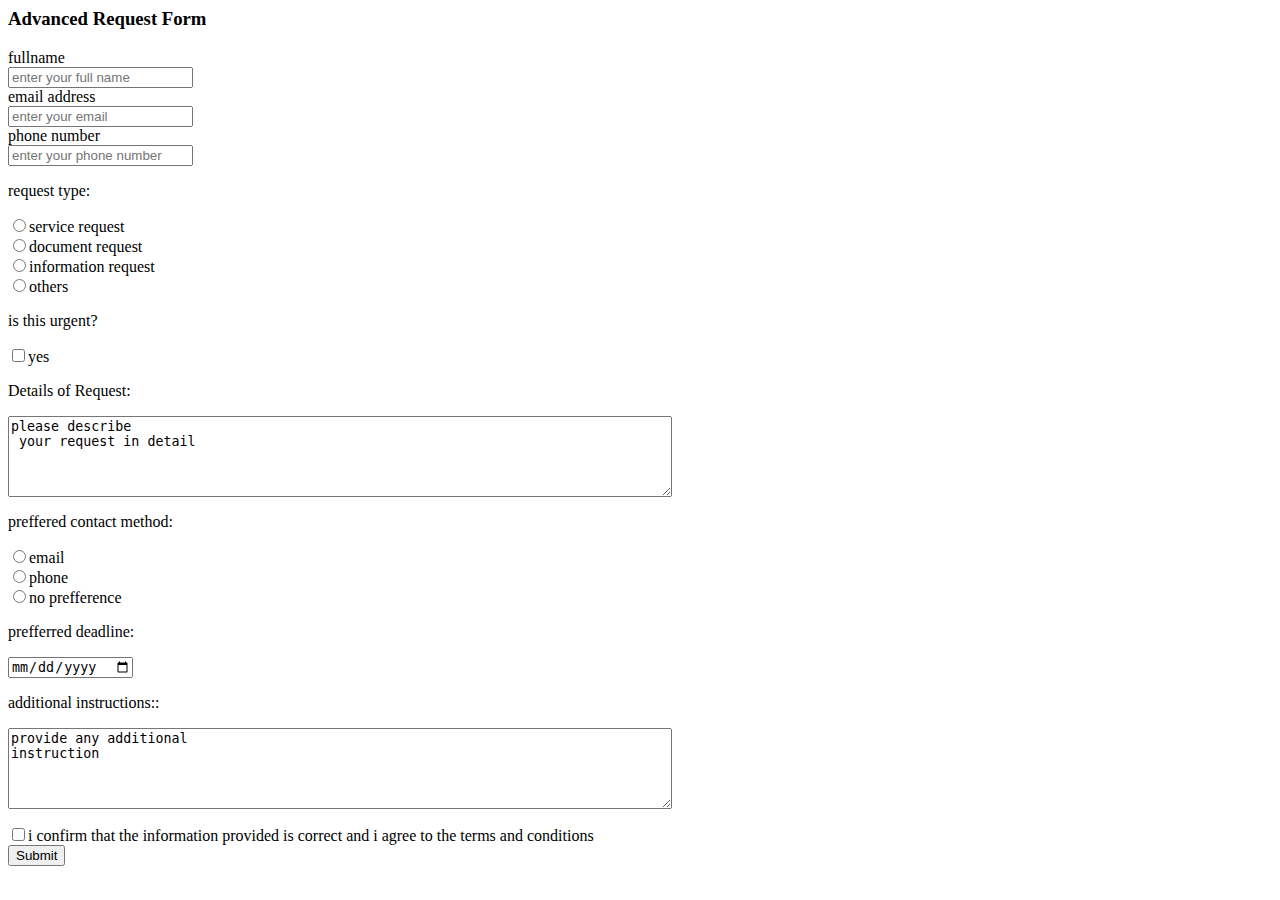
<file: acti.html>
<!DOCTYOE html>
<html>

<title>form</title>

<h3> Advanced Request Form</h3>

<label>fullname<label><br>
<input type="text" placeholder="enter your full name"><br>


<label>email address<label><br>
<input type="text" placeholder="enter your email"><br>

<label>phone number<label><br>
<input type="text" placeholder="enter your phone number">

<p>request type:</p>

<input type="radio"
<label>service request</label><br>

<input type="radio"
<label>document request</label><br>

<input type="radio"
<label>information request</label><br>

<input type="radio"
<label>others</label><br>

<p>is this urgent?</p>

<input type="checkbox"
<label>yes</label><br>

<p>Details of Request:</p>
<textarea rows="5" cols="80">please describe
 your request in detail</textarea>


<p>preffered contact method:</p>

<input type="radio"
<label>email</label><br>

<input type="radio"
<label>phone</label><br>

<input type="radio"
<label>no prefference</label><br>

<p>prefferred deadline:</p>


<input type="date"<br>


<p>additional instructions::</p>
<textarea rows="5" cols="80">provide any additional 
instruction</textarea>

<p></p>

<input type="checkbox"
<label>i confirm that the information provided is correct and
 i agree to the terms and conditions </label><br>

<input type="submit"
</form>
</file>
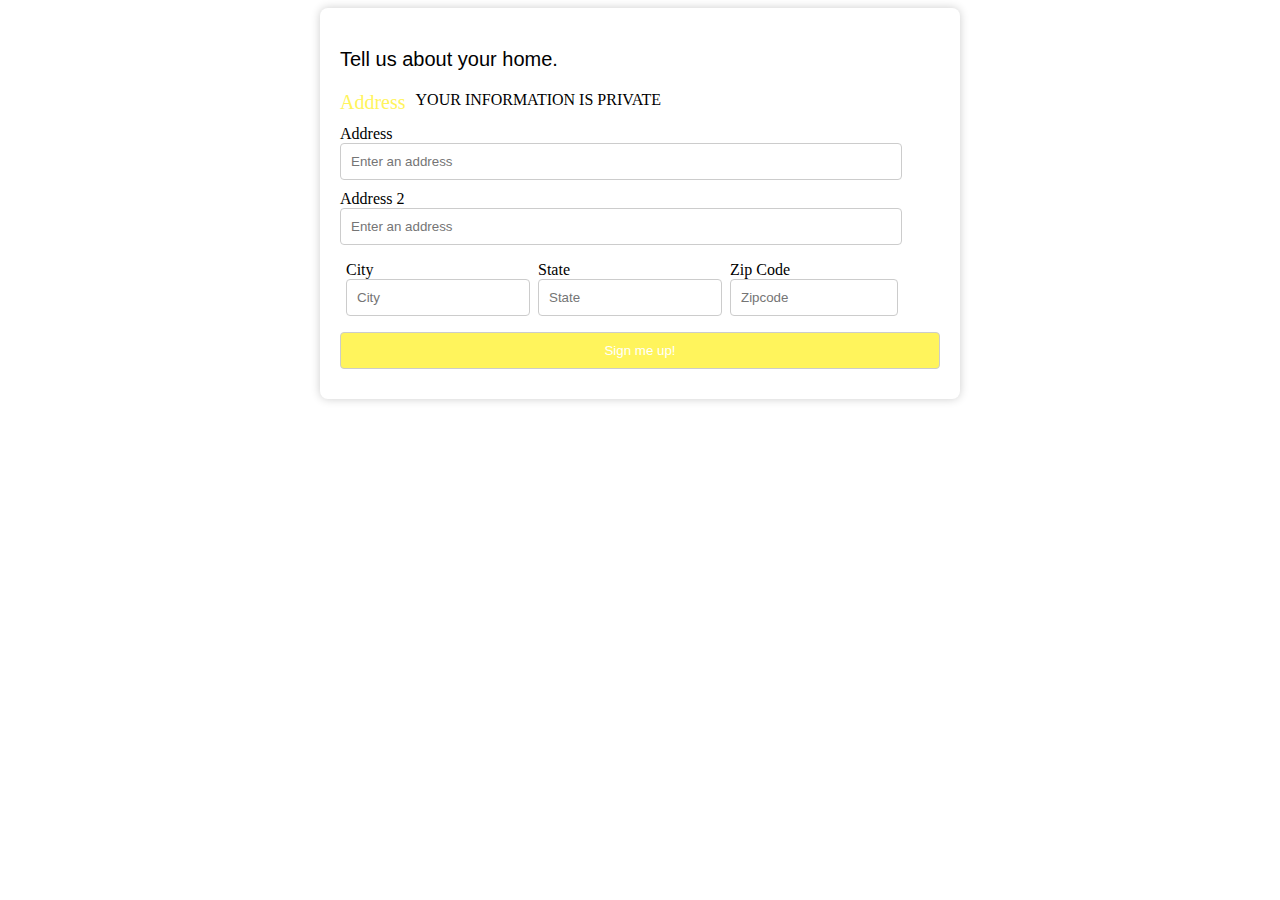
<file: Activity 2.html>
<!DOCTYPE html>
	<head>
	<title>kulet</title>

	<style>

	.add {
		float:left;
		margin-right:10px;
		color: #fff45c;
		font-size:20px;
	}

	.city {
		float:left;
		width:30%;
		padding:3px;
		margin:3px
	}

	.state	{
		float:left;
		width:30%;
		padding:3px;
		margin:3px
	}

	.zip {
		float:left;
		width:27%;
		padding:3px;
		margin:3px
	}

	form {
	background-color： #fff;
	width:600px;
	margin: 0 auto;
	padding: 20px;
	border-radius: 8px;
	box-shadow: 0 0 10px rgba(0, 0, 0, 0.2);
	}

	input {
	width:90%;
	padding: 10px;
	margin-bottom: 10px;
	border:1px solid #ccc;
	border-radius: 4px;
	}

	input[type="button"] {
	width: 100%;
	padding: 10px;
	background-color: #fff45c;
	color: white;
	cursor: pointer;
	}

	input[type="buttom"] :hover {
	background-color: #fff45c;

}

</style>
</head>
<body>

	<div class="divcontainer"><form>

	<p style="font-size:20px; font-family:sans-serif;">Tell us about your home.</p>

	<div class="add">Address</div>
	<p>YOUR INFORMATION IS PRIVATE</p>

	<label>Address</label><br>
	<input type="text" placeholder="Enter an address"><br>

	<label>Address 2</label <br>
	<input type="text" placeholder="Enter an address"><br>

	<div class="city">
	<label>City</label><br>
	<input type="text" placeholder="City">
	</div>

	<div class="state">
	<label>State</label>
	<input type-"text" placeholder="State"><br>
	</div>

	<div class="zip">
	<label>Zip Code</label>
	<input type-"text" placeholder="Zipcode"><br>
	</div>

	<input type="button" value="Sign me up!">
	</form>
	</div>

</head>
</body>
</html>
</file>
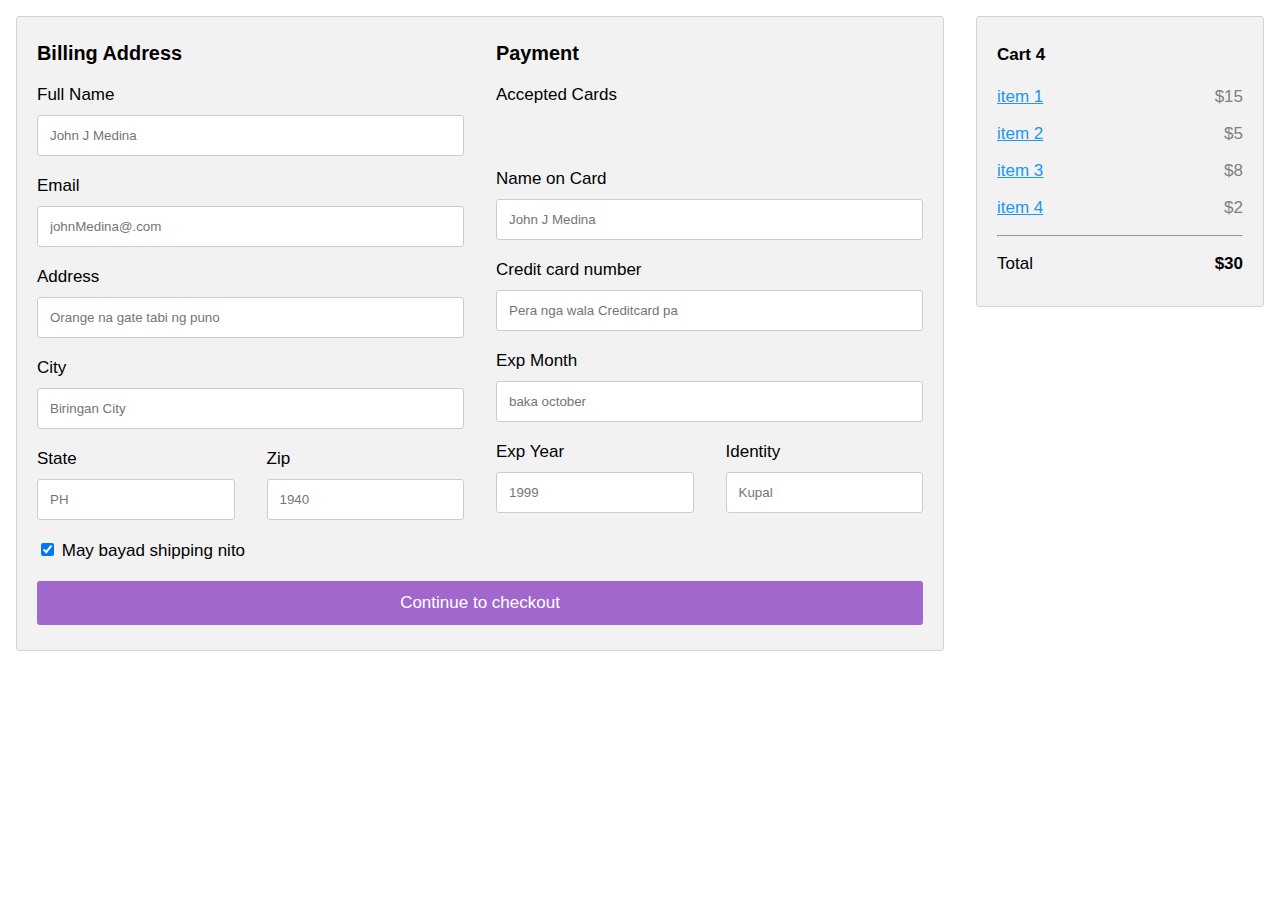
<file: Activity 3.html>
<!DOCTYPE html>
<html>
<title>mii</title>
<head>
<style>
body {
  font-family: Arial;
  font-size: 17px;
  padding: 8px;
}

* {
  box-sizing: border-box;
}

.col-25 {
  -ms-flex: 25%;
  flex: 25%;
}

.col-50 {
  -ms-flex: 50%;
  flex: 50%;
}

.col-75 {
  -ms-flex: 75%;
  flex: 75%;
}

.row {
  display: -ms-flexbox;
  display: flex;
  -ms-flex-wrap: wrap; 
  flex-wrap: wrap;
  margin: 0 -16px;
}



.col-25 {
  padding: 0 16px;
}
.col-50 {
  padding: 0 16px;
}
.col-75 {
  padding: 0 16px;
}

.container {
  background-color: #f2f2f2;
  padding: 5px 20px 15px 20px;
  border: 1px solid lightgrey;
  border-radius: 3px;
}

input[type=text] {
  width: 100%;
  margin-bottom: 20px;
  padding: 12px;
  border: 1px solid #ccc;
  border-radius: 3px;
}

label {
  margin-bottom: 10px;
  display: block;
}

.container1 {
  margin-bottom: 20px;
  padding: 7px 0;
  font-size: 24px;
}

.button {
  background-color: #a267cc;
  color: white;
  padding: 12px;
  margin: 10px 0;
  border: none;
  width: 100%;
  border-radius: 3px;
  cursor: pointer;
  font-size: 17px;
}

.button:hover {
  background-color: #a267cc;;
}

a {
  color: #2196F3
 }
}

hr {
  border: 1px solid lightgrey;
}

span.price {
  float: right;
  color: grey;
}

</style>
</head>
<body>

<div class="row">
  <div class="col-75">
    <div class="container">
      
        <div class="row">
          <div class="col-50">
            <h3>Billing Address</h3>
            <label for="fname">Full Name</label>
            <input type="text" id="fname" name="firstname" placeholder="John J Medina">

            <label for="email"> Email</label>
            <input type="text" id="email" name="email" placeholder="johnMedina@.com">

            <label for="adr">Address</label>
            <input type="text" id="adr" name="address" placeholder="Orange na gate tabi ng puno">
            
            <label for="city">City</label>
            <input type="text" id="city" name="city" placeholder="Biringan City">

            <div class="row">
              <div class="col-50">
                <label for="state">State</label>
                <input type="text" id="state" name="state" placeholder="PH">
              </div>

              <div class="col-50">
                <label for="zip">Zip</label>
                <input type="text" id="zip" name="zip" placeholder="1940">
              </div>
              
            </div>
          </div>

          <div class="col-50">
            <h3>Payment</h3>
            <label for="fname">Accepted Cards</label><br>
            <div class="container1">

            </div>
            <label for="cname">Name on Card</label>
            <input type="text" id="cname" name="cardname" placeholder="John J Medina">
            <label for="ccnum">Credit card number</label>
            <input type="text" id="ccnum" name="cardnumber" placeholder="Pera nga wala Creditcard pa">
            <label for="expmonth">Exp Month</label>
            <input type="text" id="expmonth" name="expmonth" placeholder="baka october">
            <div class="row">
              <div class="col-50">
                <label for="expyear">Exp Year</label>
                <input type="text" id="expyear" name="expyear" placeholder="1999">
              </div>
              <div class="col-50">
                <label for="cvv">Identity</label>
                <input type="text" id="cvv" name="cvv" placeholder="Kupal">
              </div>
            </div>
          </div>
          
        </div>
        <label>
          <input type="checkbox" checked="checked" name="sameadr"> May bayad shipping nito
        </label>
        <input type="submit" value="Continue to checkout" class="button">
      </form>
    </div>
  </div>
  <div class="col-25">
    <div class="container">
      <h4>Cart <span "style="color:black">4</span></h4>

      <p><a href="#">item 1</a> <span class="price">$15</span></p>
      <p><a href="#">item 2</a> <span class="price">$5</span></p>
      <p><a href="#">item 3</a> <span class="price">$8</span></p>
      <p><a href="#">item 4</a> <span class="price">$2</span></p><hr>

      <p>Total <span class="price" style="color:black"><b>$30</b></span></p>
    </div>
  </div>
</div>

</body>
</html>
</file>
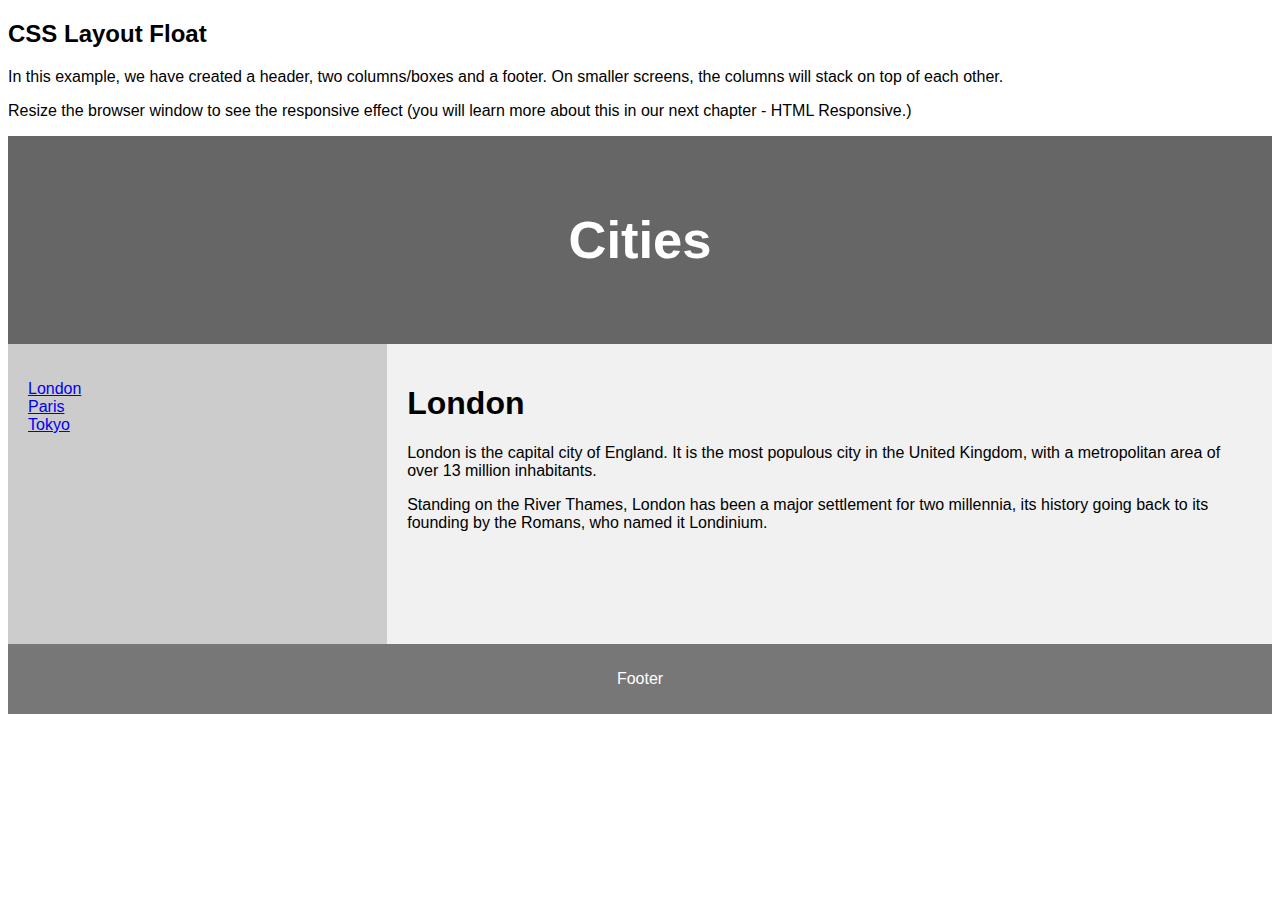
<file: Cities Float 1.2 CSS.html>
<!DOCTYPE html>
<!DOCTYPE html>
<html lang="en">
<head>
<title>CSS Template</title>
<meta charset="utf-8">
<meta name="viewport" content="width=device-width, initial-scale=1">
<style>
* {
  box-sizing: border-box;
}

body {
  font-family: Arial, Helvetica, sans-serif;
}

/* Style the header */
header {
  background-color: #666;
  padding: 30px;
  text-align: center;
  font-size: 35px;
  color: white;
}

/* Create two columns/boxes that floats next to each other */
nav {
  float: left;
  width: 30%;
  height: 300px; /* only for demonstration, should be removed */
  background: #ccc;
  padding: 20px;
}

/* Style the list inside the menu */
nav ul {
  list-style-type: none;
  padding: 0;
}

article {
  float: left;
  padding: 20px;
  width: 70%;
  background-color: #f1f1f1;
  height: 300px; /* only for demonstration, should be removed */
}

/* Clear floats after the columns */
section::after {
  content: "";
  display: table;
  clear: both;
}

/* Style the footer */
footer {
  background-color: #777;
  padding: 10px;
  text-align: center;
  color: white;
}

/* Responsive layout - makes the two columns/boxes stack on top of each other instead of next to each other, on small screens */
@media (max-width: 600px) {
  nav, article {
    width: 100%;
    height: auto;
  }
}
</style>
</head>
<body>

<h2>CSS Layout Float</h2>
<p>In this example, we have created a header, two columns/boxes and a footer. On smaller screens, the columns will stack on top of each other.</p>
<p>Resize the browser window to see the responsive effect (you will learn more about this in our next chapter - HTML Responsive.)</p>

<header>
  <h2>Cities</h2>
</header>

<section>
  <nav>
    <ul>
      <li><a href="#">London</a></li>
      <li><a href="#">Paris</a></li>
      <li><a href="#">Tokyo</a></li>
    </ul>
  </nav>
  
  <article>
    <h1>London</h1>
    <p>London is the capital city of England. It is the most populous city in the  United Kingdom, with a metropolitan area of over 13 million inhabitants.</p>
    <p>Standing on the River Thames, London has been a major settlement for two millennia, its history going back to its founding by the Romans, who named it Londinium.</p>
  </article>
</section>

<footer>
  <p>Footer</p>
</footer>

</body>
</html>
</file>
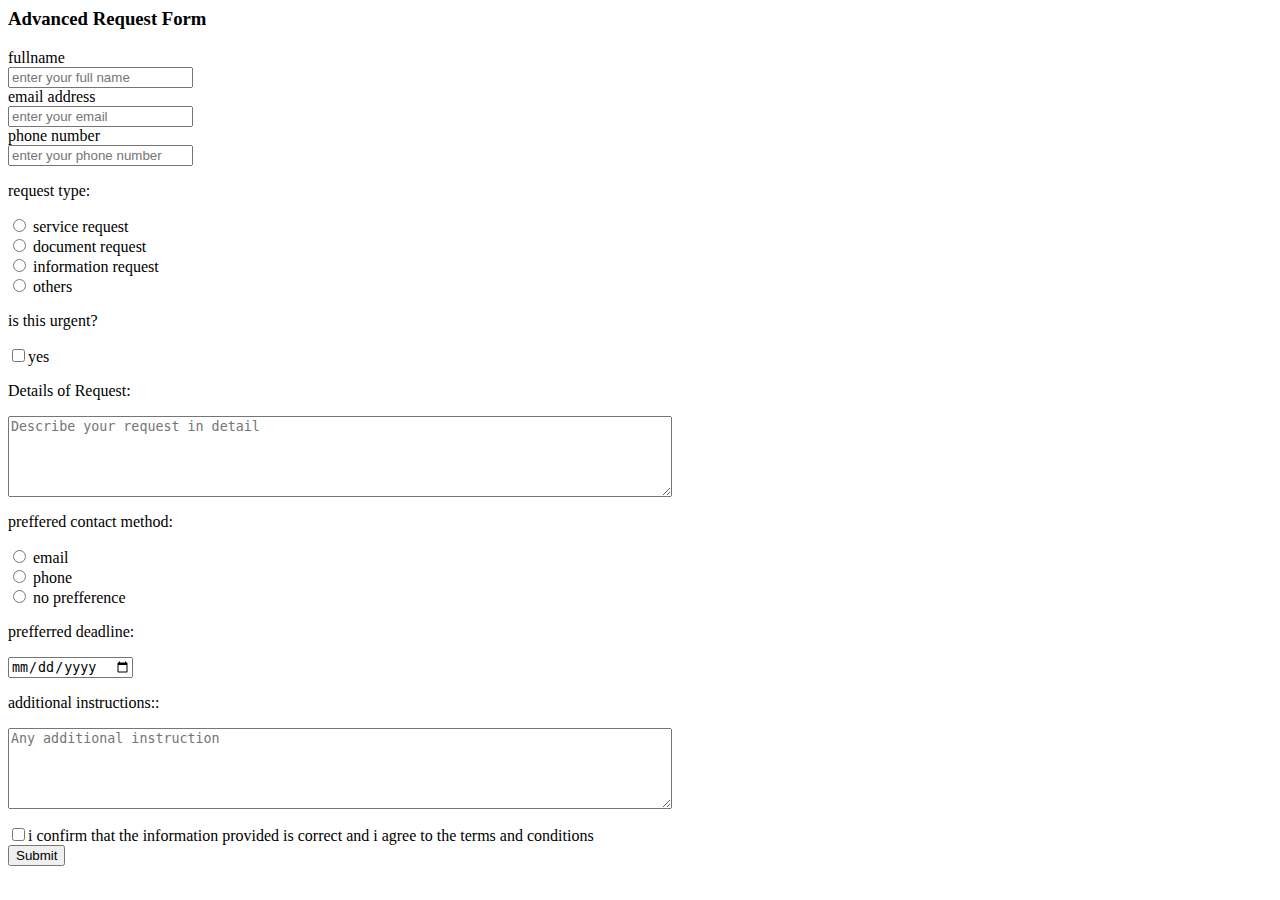
<file: form.html>
<!DOCTYOE html>
<html>

<title>form</title> 

<h3> Advanced Request Form</h3>

<label>fullname<label><br>
<input type="text" placeholder="enter your full name"><br>


<label>email address<label><br>
<input type="text" placeholder="enter your email"><br>

<label>phone number<label><br>
<input type="text" placeholder="enter your phone number">

<p>request type:</p>

<input type="radio" id="service request=" name="text" value="service request">
<label>service request</label><br>

<input type="radio" id="document request" name="text" value="document request">
<label>document request</label><br>

<input type="radio" id="information request" name="text" value="information request">
<label>information request</label><br>

<input type="radio" id="others" name="text" value="others">
<label>others</label><br>

<p>is this urgent?</p>




<input type="checkbox"
<label>yes</label><br>

<p>Details of Request:</p>
<textarea rows="5" cols="80" placeholder="Describe your request in detail"></textarea>

<p>preffered contact method:</p>

<input type="radio" id="email" name="text" value="email">
<label>email</label><br>

<input type="radio" id="phone" name="text" value="phone">
<label>phone</label><br>

<input type="radio" id="no preffered" name="text" value="no preffered">
<label>no prefference</label><br>

<p>prefferred deadline:</p>


<input type="date"<br>


<p>additional instructions::</p>
<textarea rows="5" cols="80" placeholder="Any additional instruction"></textarea>

<p></p>

<input type="checkbox"
<label>i confirm that the information provided is correct and
 i agree to the terms and conditions </label><br>

 <form>
 <input type="submit" value="Submit"></form>
</file>
